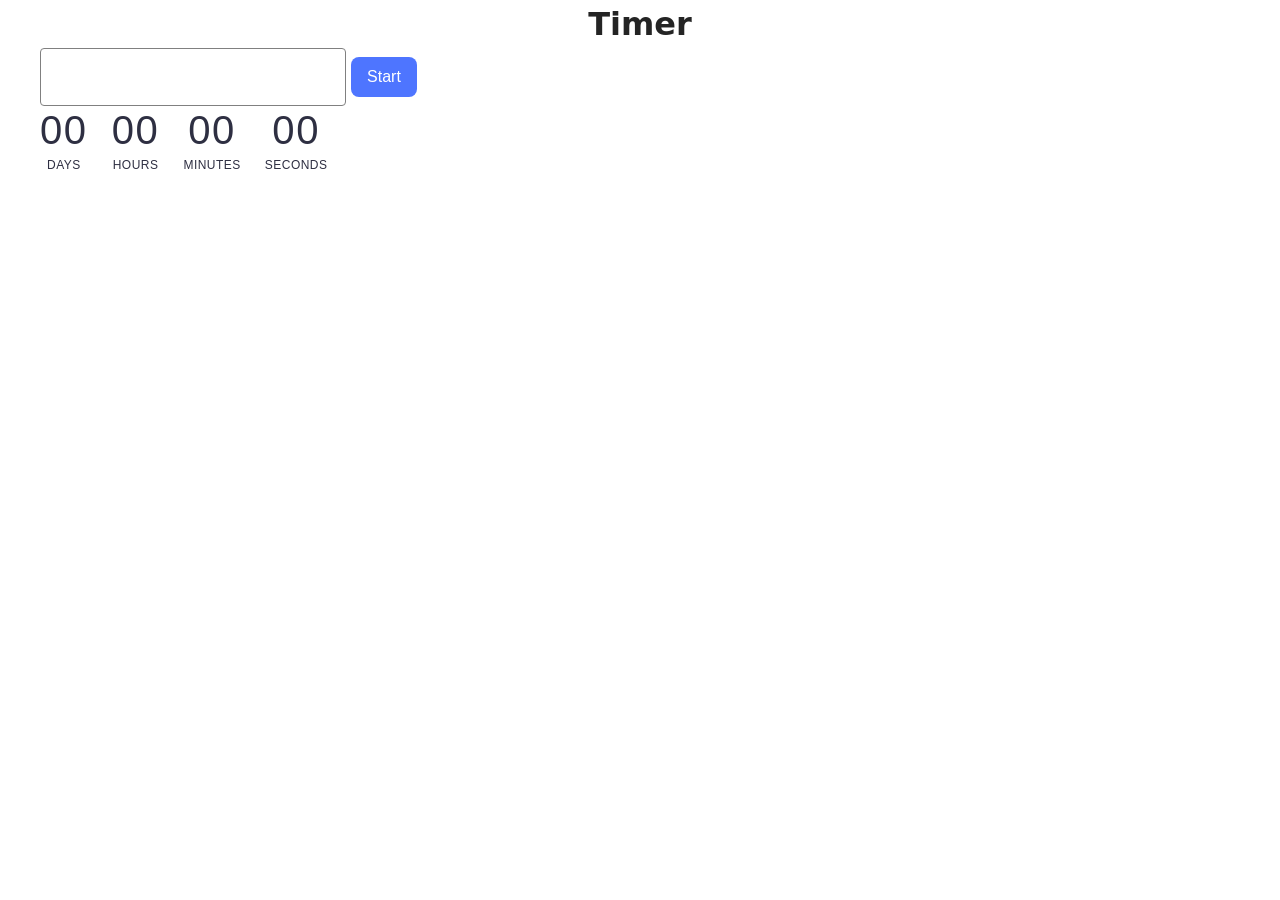
<file: src/1-timer.html>
<!doctype html>
<html lang="en">
  <head>
    <meta charset="UTF-8" />
    <meta http-equiv="X-UA-Compatible" content="IE=edge" />
    <meta name="viewport" content="width=device-width, initial-scale=1.0" />
    <title>Page 2</title>
    <link rel="stylesheet" href="./css/styles.css" />
  </head>
  <body>
    <main>
      <div class="container">
        <h1 class="main-title">Timer</h1>
        <load src="./partials/back-link.html" />
        <input type="text" id="datetime-picker" />
        <button type="button" data-start>Start</button>

        <div class="timer">
          <div class="field">
            <span class="value" data-days>00</span>
            <span class="label">Days</span>
          </div>
          <div class="field">
            <span class="value" data-hours>00</span>
            <span class="label">Hours</span>
          </div>
          <div class="field">
            <span class="value" data-minutes>00</span>
            <span class="label">Minutes</span>
          </div>
          <div class="field">
            <span class="value" data-seconds>00</span>
            <span class="label">Seconds</span>
          </div>
        </div>
      </div>
    </main>
    <script type="module" src="./js/1-timer.js"></script>
  </body>
</html>
</file>
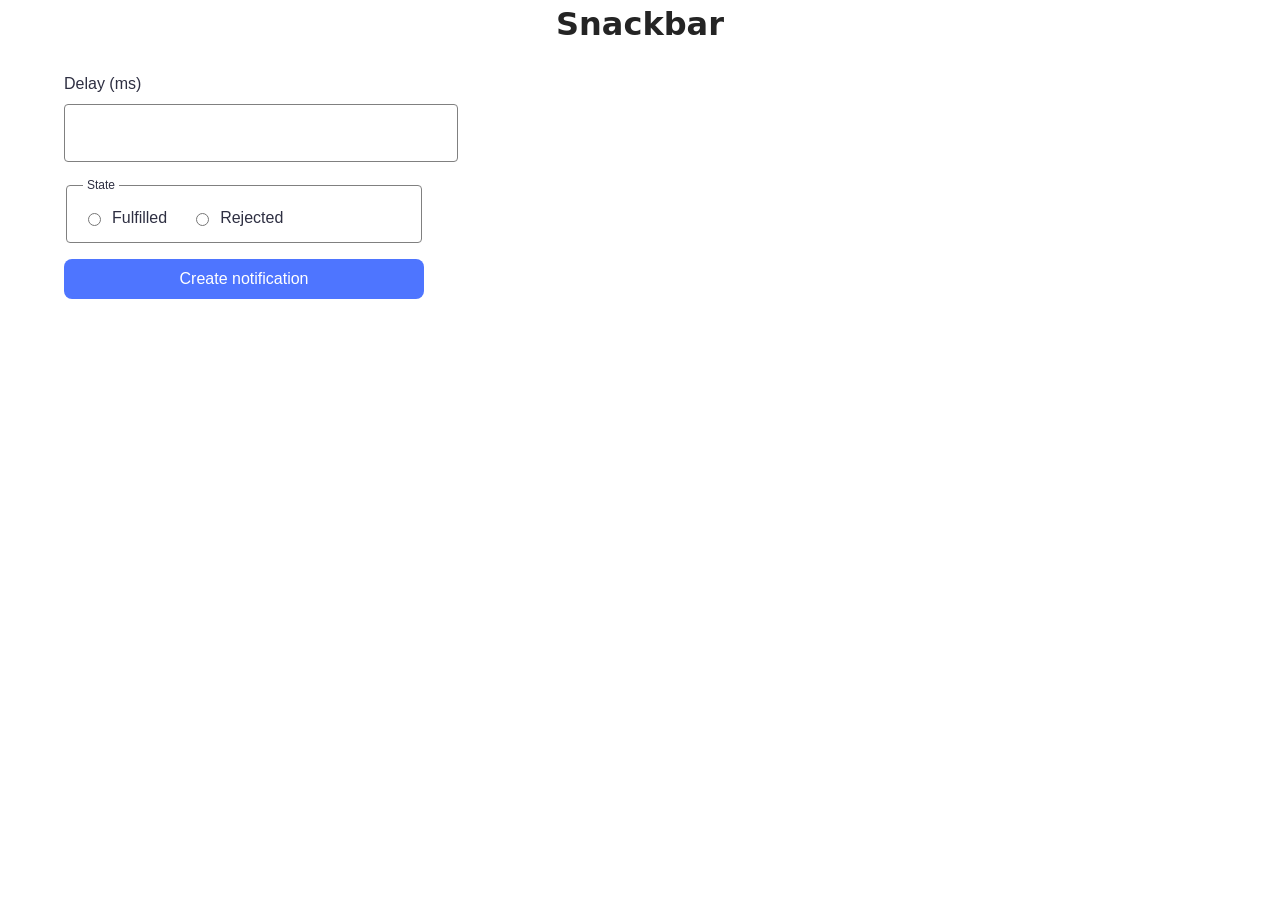
<file: src/2-snackbar.html>
<!doctype html>
<html lang="en">
  <head>
    <meta charset="UTF-8" />
    <meta http-equiv="X-UA-Compatible" content="IE=edge" />
    <meta name="viewport" content="width=device-width, initial-scale=1.0" />
    <title>Snackbar</title>
    <link rel="stylesheet" href="./css/styles.css" />
  </head>
  <body>
    <main>
      <div class="container">
        <h1 class="main-title">Snackbar</h1>
        <load src="./partials/back-link.html" />
        <form class="form">
          <label>
            Delay (ms)
            <input type="number" name="delay" required />
          </label>

          <fieldset>
            <legend>State</legend>
            <label>
              <input type="radio" name="state" value="fulfilled" required />
              Fulfilled
            </label>
            <label>
              <input type="radio" name="state" value="rejected" required />
              Rejected
            </label>
          </fieldset>

          <button type="submit">Create notification</button>
        </form>
      </div>
    </main>
    <script src="./js/2-snackbar.js" type="module"></script>
  </body>
</html>
</file>
<file: src/css/styles.css>
/**
  |============================
  | include css partials with
  | default @import url()
  |============================
*/
/* Common styles */
@import url('./reset.css');
@import url('./base.css');
@import url('./container.css');
@import url('./animations.css');

/* Sections style */
@import url('./header.css');
@import url('./vite-promo.css');
@import url('./badges.css');
@import url('./back-link.css');
@import url('./footer.css');

.picker-wrapper {
  display: flex;
  gap: 8px;
  margin-bottom: 32px;
}

#datetime-picker {
  width: 272px;
  height: 40px;
  padding: 8px 16px;
  font-family: 'Montserrat', sans-serif;
  font-size: 16px;
  line-height: 1.5;
  color: #2e2f42;
  border: 1px solid #808080;
  border-radius: 4px;
  outline: none;
  transition: border-color 250ms cubic-bezier(0.4, 0, 0.2, 1);
}

#datetime-picker:hover {
  border-color: #000000;
}

#datetime-picker:focus {
  border-color: #4e75ff;
}

#datetime-picker:disabled {
  background-color: #fafafa;
  color: #989898;
  border-color: #eef0f5;
  cursor: not-allowed;
}

button[data-start] {
  height: 40px;
  padding: 8px 16px;
  font-family: 'Montserrat', sans-serif;
  font-weight: 500;
  font-size: 16px;
  line-height: 1.5;
  color: #ffffff;
  background-color: #4e75ff;
  border: none;
  border-radius: 8px;
  cursor: pointer;
  transition: background-color 250ms cubic-bezier(0.4, 0, 0.2, 1);
}

/* Ховер для активної кнопки */
button[data-start]:hover:not(:disabled) {
  background-color: #6c8cff;
}

/* Стан disabled для кнопки (коли дата не обрана або йде відлік) */
button[data-start]:disabled {
  background-color: #cfcfcf;
  color: #989898;
  cursor: not-allowed;
}

.timer {
  display: flex;
  gap: 24px;
  font-family: 'Montserrat', sans-serif;
}

.field {
  display: flex;
  flex-direction: column;
  align-items: center;
}

.value {
  font-size: 40px;
  line-height: 1.2;
  letter-spacing: 0.04em;
  color: #2e2f42;
}

.label {
  font-size: 12px;
  line-height: 1.33;
  letter-spacing: 0.04em;
  text-transform: uppercase;
  color: #2e2f42;
  margin-top: 4px;
}

.flatpickr-day.selected,
.flatpickr-day.startRange,
.flatpickr-day.endRange,
.flatpickr-day.selected:focus,
.flatpickr-day.startRange:focus,
.flatpickr-day.endRange:focus,
.flatpickr-day.selected:hover,
.flatpickr-day.startRange:hover,
.flatpickr-day.endRange:hover,
.flatpickr-day.selected.prevMonthDay,
.flatpickr-day.selected.nextMonthDay {
  background: #4e75ff;
  border-color: #4e75ff;
  color: #ffffff;
  border-radius: 50%;
}

.flatpickr-day:hover,
.flatpickr-day.prevMonthDay:hover,
.flatpickr-day.nextMonthDay:hover,
.flatpickr-day:focus,
.flatpickr-day.prevMonthDay:focus,
.flatpickr-day.nextMonthDay:focus {
  background: #eef0f5;
  border-color: #eef0f5;
  color: #2e2f42;
  border-radius: 50%;
}

.flatpickr-day.today {
  border-color: #4e75ff;
  border-radius: 50%;
}

.flatpickr-day.today:hover,
.flatpickr-day.today:focus {
  background: #4e75ff;
  color: #ffffff;
  border-color: #4e75ff;
}

.form {
  display: flex;
  flex-direction: column;
  gap: 16px;
  width: 360px;
  padding: 24px;
  background-color: #ffffff;
  font-family: 'Montserrat', sans-serif;
}

.form label {
  display: flex;
  flex-direction: column;
  gap: 8px;
  font-size: 16px;
  line-height: 1.5;
  color: #2e2f42;
}

.form input[type='number'] {
  width: 100%;
  height: 40px;
  padding: 8px 16px;
  font-size: 16px;
  line-height: 1.5;
  color: #2e2f42;
  border: 1px solid #808080;
  border-radius: 4px;
  outline: none;
  transition: border-color 250ms cubic-bezier(0.4, 0, 0.2, 1);
}

.form input[type='number']:hover {
  border-color: #000000;
}

.form input[type='number']:focus {
  border-color: #4e75ff;
}

.form fieldset {
  display: flex;
  gap: 24px;
  border: 1px solid #808080;
  border-radius: 4px;
  padding: 12px 16px;
  transition: border-color 250ms cubic-bezier(0.4, 0, 0.2, 1);
}

.form fieldset:hover {
  border-color: #000000;
}

.form legend {
  font-size: 12px;
  line-height: 1.33;
  color: #2e2f42;
  padding: 0 4px;
}

.form fieldset label {
  flex-direction: row;
  align-items: center;
  gap: 8px;
  font-size: 16px;
  cursor: pointer;
}

.form input[type='radio']:focus-visible {
  outline: 2px solid #4e75ff;
}

.form button {
  display: inline-flex;
  align-items: center;
  justify-content: center;
  width: 100%;
  height: 40px;
  background-color: #4e75ff;
  color: #ffffff;
  font-weight: 500;
  font-size: 16px;
  line-height: 1.5;
  border: none;
  border-radius: 8px;
  cursor: pointer;
  transition: background-color 250ms cubic-bezier(0.4, 0, 0.2, 1);
}

.form button:hover {
  background-color: #6c8cff;
}
</file>
